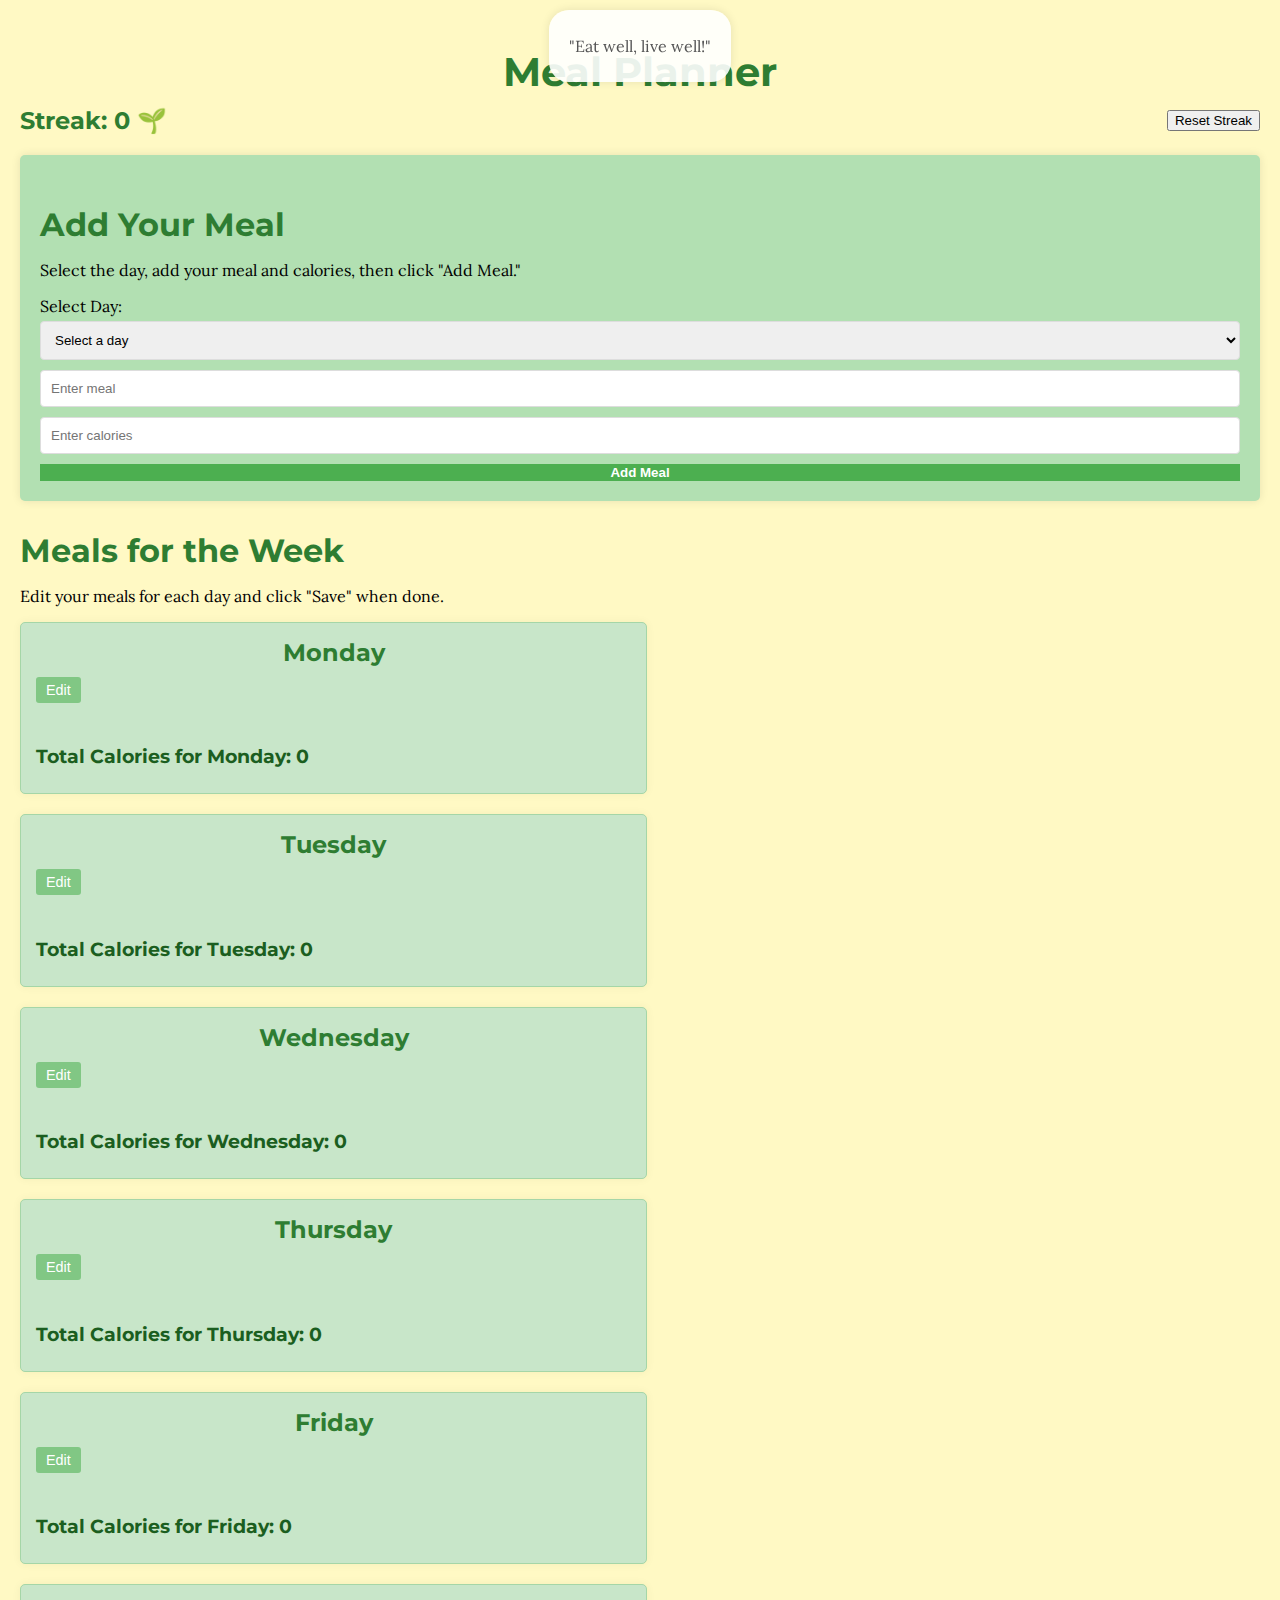
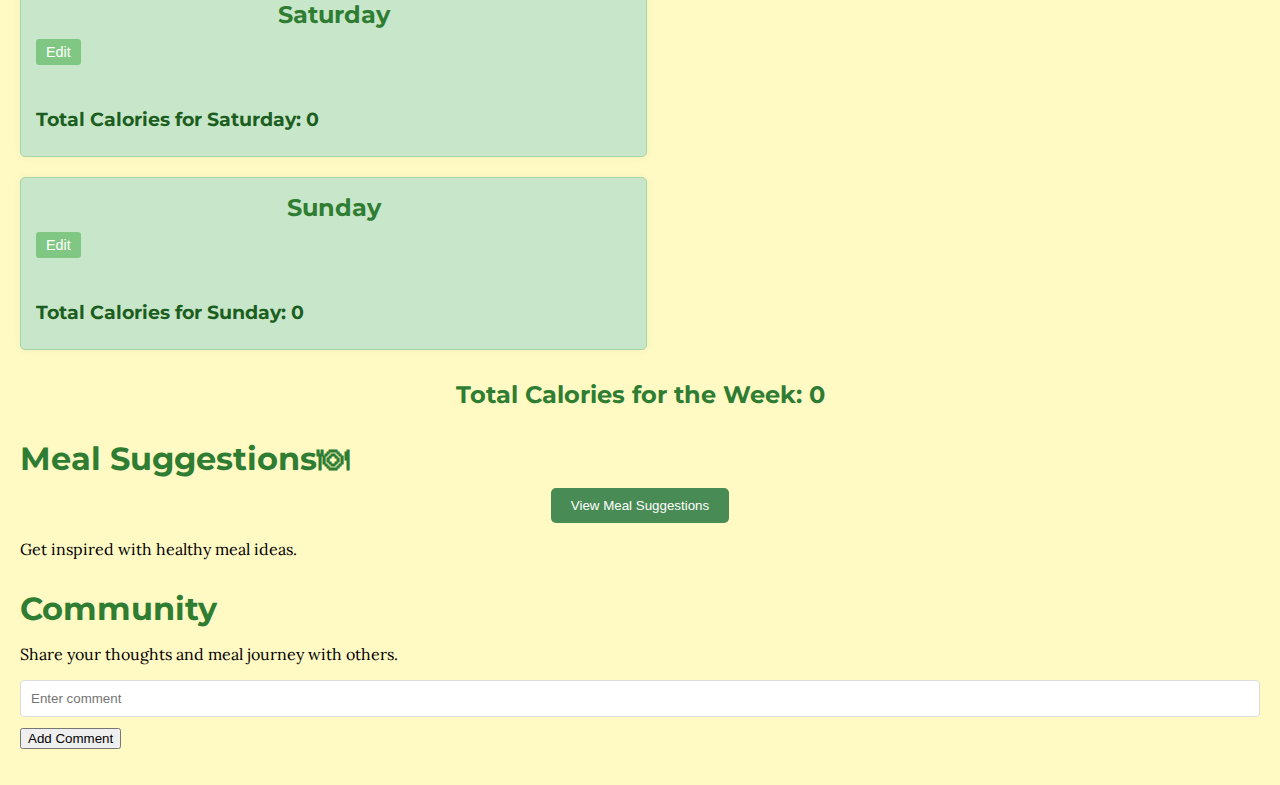
<file: Meal Planner Prototype/index.html>
<!DOCTYPE html>
<html lang="en">
<head>
    <meta charset="UTF-8">
    <meta name="viewport" content="width=device-width, initial-scale=1.0">
    <title>Meal Planner</title>
    <link rel="stylesheet" href="style.css">
    <link href="https://fonts.googleapis.com/css2?family=Lora:wght@400&family=Montserrat:wght@500&display=swap" rel="stylesheet">
</head>
<body>
    <!-- Motivational Quote Section -->
    <div id="motivational-quote-container">
        <p id="motivational-quote">"Eat well, live well!"</p>
    </div>

    

    <h1>Meal Planner</h1>

    <div class="streak-section">
        <h3>Streak: <span id="streak-count">0 🌱</span></h3>
        <button id="reset-streak-button">Reset Streak</button>
    </div>

    <!-- Meal Input Section -->
    <div class="meal-input-section">
        <h2>Add Your Meal</h2>
        <p class="subtitle">Select the day, add your meal and calories, then click "Add Meal."</p>
        <form id="meal-form">
            <label for="day-select">Select Day:</label>
            <select id="day-select" required>
                <option value="">Select a day</option>
                <option value="Monday">Monday</option>
                <option value="Tuesday">Tuesday</option>
                <option value="Wednesday">Wednesday</option>
                <option value="Thursday">Thursday</option>
                <option value="Friday">Friday</option>
                <option value="Saturday">Saturday</option>
                <option value="Sunday">Sunday</option>
            </select>
            <input type="text" id="meal-input" placeholder="Enter meal" required>
            <input type="number" id="calorie-input" placeholder="Enter calories" required>
            <button type="submit" id="add-meal-button">Add Meal</button>
        </form>
    </div>

    <!-- Meal Display Section for Each Day -->
    <h2>Meals for the Week</h2>
    <p class="subtitle">Edit your meals for each day and click "Save" when done.</p>
    <div id="weekly-meal-plan">
        <!-- Repeat this block for each day of the week -->
        <div class="day" id="monday">
            <h3>Monday</h3>
            <div class="edit-save-buttons">
                <button class="toggle-edit-button" onclick="toggleEdit('monday')">Edit</button>
                <button class="save-button" id="monday-save-button" style="display: none;" onclick="saveMeals('monday')">Save</button>
            </div>
            <ul class="day-meal-list" id="monday-meals"></ul>
            <h4>Total Calories for Monday: <span class="day-calorie-count" id="monday-calories">0</span></h4>
        </div>

        <!-- Repeat the above div block for Tuesday through Sunday -->
        <div class="day" id="tuesday">
            <h3>Tuesday</h3>
            <div class="edit-save-buttons">
                <button class="toggle-edit-button" onclick="toggleEdit('tuesday')">Edit</button>
                <button class="save-button" id="tuesday-save-button" style="display: none;" onclick="saveMeals('tuesday')">Save</button>
            </div>
            <ul class="day-meal-list" id="tuesday-meals"></ul>
            <h4>Total Calories for Tuesday: <span class="day-calorie-count" id="tuesday-calories">0</span></h4>
        </div>

        <div class="day" id="wednesday">
            <h3>Wednesday</h3>
            <div class="edit-save-buttons">
                <button class="toggle-edit-button" onclick="toggleEdit('wednesday')">Edit</button>
                <button class="save-button" id="wednesday-save-button" style="display: none;" onclick="saveMeals('wednesday')">Save</button>
            </div>
            <ul class="day-meal-list" id="wednesday-meals"></ul>
            <h4>Total Calories for Wednesday: <span class="day-calorie-count" id="wednesday-calories">0</span></h4>
        </div>

        <div class="day" id="thursday">
            <h3>Thursday</h3>
            <div class="edit-save-buttons">
                <button class="toggle-edit-button" onclick="toggleEdit('thursday')">Edit</button>
                <button class="save-button" id="thursday-save-button" style="display: none;" onclick="saveMeals('thursday')">Save</button>
            </div>
            <ul class="day-meal-list" id="thursday-meals"></ul>
            <h4>Total Calories for Thursday: <span class="day-calorie-count" id="thursday-calories">0</span></h4>
        </div>

        <div class="day" id="friday">
            <h3>Friday</h3>
            <div class="edit-save-buttons">
                <button class="toggle-edit-button" onclick="toggleEdit('friday')">Edit</button>
                <button class="save-button" id="friday-save-button" style="display: none;" onclick="saveMeals('friday')">Save</button>
            </div>
            <ul class="day-meal-list" id="friday-meals"></ul>
            <h4>Total Calories for Friday: <span class="day-calorie-count" id="friday-calories">0</span></h4>
        </div>

        <div class="day" id="saturday">
            <h3>Saturday</h3>
            <div class="edit-save-buttons">
                <button class="toggle-edit-button" onclick="toggleEdit('saturday')">Edit</button>
                <button class="save-button" id="saturday-save-button" style="display: none;" onclick="saveMeals('saturday')">Save</button>
            </div>
            <ul class="day-meal-list" id="saturday-meals"></ul>
            <h4>Total Calories for Saturday: <span class="day-calorie-count" id="saturday-calories">0</span></h4>
        </div>

        <div class="day" id="sunday">
            <h3>Sunday</h3>
            <div class="edit-save-buttons">
                <button class="toggle-edit-button" onclick="toggleEdit('sunday')">Edit</button>
                <button class="save-button" id="sunday-save-button" style="display: none;" onclick="saveMeals('sunday')">Save</button>
            </div>
            <ul class="day-meal-list" id="sunday-meals"></ul>
            <h4>Total Calories for Sunday: <span class="day-calorie-count" id="sunday-calories">0</span></h4>
        </div>
    </div>

    <!-- Total Calories for the Week -->
    <h3>Total Calories for the Week: <span id="calorie-count">0</span></h3>

    <!-- Suggestions Section -->
    <h2>Meal Suggestions🍽</h2>

        <button onclick="window.location.href='suggestions.html'" id="view-suggestions-btn">View Meal Suggestions</button>
    </div>

    <p class="subtitle">Get inspired with healthy meal ideas.</p>

    <!-- Community Comments Section -->
    <h2>Community</h2>
    <p class="subtitle">Share your thoughts and meal journey with others.</p>
    <form id="comment-form">
        <input type="text" id="comment-input" placeholder="Enter comment" maxlength="200" required>
        <button type="submit">Add Comment</button>
    </form>
    <ul id="comment-list"></ul>

    <script src="script.js"></script>
</body>
</html>
</file>
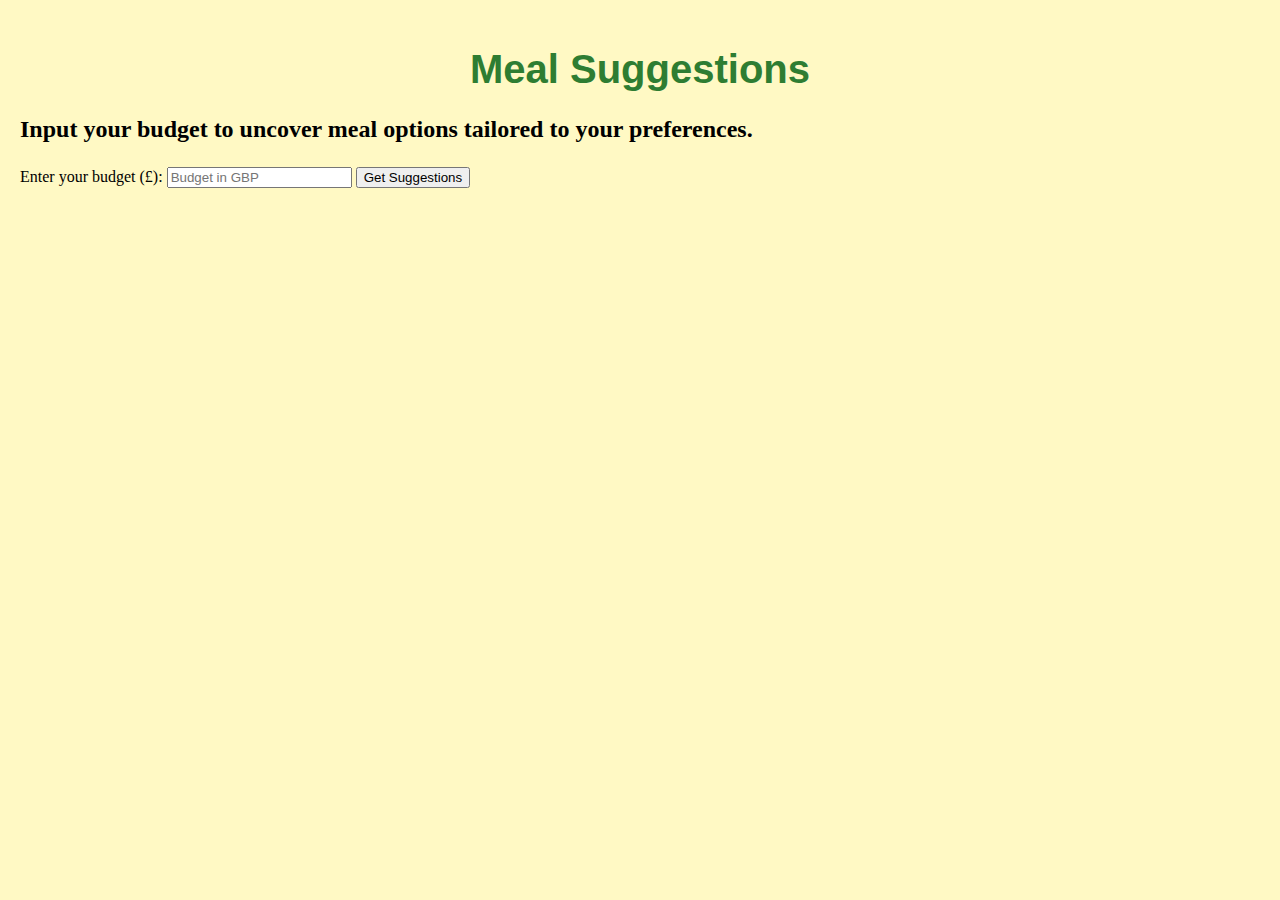
<file: Meal Planner Prototype/suggestions.html>
<!DOCTYPE html>
<html lang="en">
<head>
    <meta charset="UTF-8">
    <meta name="viewport" content="width=device-width, initial-scale=1.0">
    <title>Meal Suggestions🍽</title>
    <link rel="stylesheet" href="style.css">
</head>
<body>
    <h1>Meal Suggestions</h1>
    <p class="subtitle" style="font-size: 1.5em; font-weight: bold;">Input your budget to uncover meal options tailored to your preferences.</p>

    <form id="suggestion-form">
        <label for="budget-input">Enter your budget (£):</label>
        <input type="number" id="budget-input" placeholder="Budget in GBP" required>
        <button type="submit">Get Suggestions</button>
    </form>

    <div id="suggestion-results">
        <!-- Suggestions will be displayed here -->
    </div>

    <script src="suggestions.js"></script>
</body>
</html>
</file>
<file: Meal Planner Prototype/style.css>
/* General Styles */
body {
    font-family: 'Lora', serif; /* Body font */
    background-color: #fff9c4; /* Soft yellow background */
    margin: 0;
    padding: 20px;
}

h1, h2, h3, h4 {
    color: #2e7d32; /* Dark green for headings */
    font-family: 'Montserrat', sans-serif; /* Heading font */
    margin-bottom: 10px;
}

h1 {
    text-align: center;
    font-size: 2.5em;
}

h2 {
    font-size: 2em;
    margin-top: 30px;
}

h3 {
    font-size: 1.75em;
}

h4 {
    font-size: 1.2em;
    color: #1b5e20; /* Slightly darker green for sub-headings */
}

/* Motivational Quote Section */
#motivational-quote-container {
    position: fixed;
    top: 10px;
    left: 50%;
    transform: translateX(-50%);
    background: rgba(255, 255, 255, 0.9);
    padding: 10px 20px;
    border-radius: 20px;
    box-shadow: 0 0 10px rgba(0, 0, 0, 0.1);
    font-family: 'Lora', serif;
    font-size: 1em;
    color: #555;
    transition: opacity 1s ease-in-out;
    opacity: 1;
    z-index: 1000;
}

#motivational-quote-container.fade-out {
    opacity: 0;
}

/* Streak Section */
.streak-section {
    display: flex;
    justify-content: space-between;
    align-items: center;
    margin-bottom: 20px;
}

.streak-section h3 {
    margin: 0;
}

/* Meal Input Section */
.meal-input-section {
    background: #b2e0b2; /* Light green form background */
    padding: 20px;
    border-radius: 5px;
    box-shadow: 0 0 10px rgba(0, 0, 0, 0.1);
    margin-bottom: 20px;
}

.meal-input-section form {
    display: flex;
    flex-direction: column;
    align-items: flex-start;
}

.meal-input-section label {
    margin-bottom: 5px;
}

.meal-input-section select,
.meal-input-section input[type="text"],
.meal-input-section input[type="number"] {
    width: 100%;
    padding: 10px;
    margin-bottom: 10px;
    border: 1px solid #ddd;
    border-radius: 4px;
    box-sizing: border-box;
}

.meal-input-section button {
    width: 100%;
    background-color: #4CAF50; /* Medium green button */
    color: white;
    border: none;
    cursor: pointer;
    font-weight: bold;
    transition: background-color 0.3s;
}

.meal-input-section button:hover {
    background-color: #2e7d32; /* Darker green on hover */
}

/* Weekly Meal Plan */
#weekly-meal-plan {
    display: flex;
    flex-wrap: wrap;
    gap: 20px;
    justify-content: space-between;
}

.day {
    background: #c8e6c9; /* Slightly different light green for day sections */
    border: 1px solid #a5d6a7;
    border-radius: 5px;
    padding: 15px;
    width: 48%; /* Two columns layout */
    box-shadow: 0 0 10px rgba(0, 0, 0, 0.05);
}

.day h3 {
    margin-top: 0;
}

.edit-save-buttons {
    display: flex;
    gap: 10px;
    margin-bottom: 10px;
}

.edit-save-buttons button {
    padding: 5px 10px;
    font-size: 0.9em;
    background-color: #81c784; /* Lighter green */
    color: white;
    border: none;
    border-radius: 3px;
    cursor: pointer;
    transition: background-color 0.3s;
}

.edit-save-buttons button:hover {
    background-color: #66bb6a; /* Darker green on hover */
}

.save-button {
    background-color: #388e3c; /* Darker green for save button */
}

.day-meal-list {
    list-style-type: none;
    padding-left: 0;
    max-height: 200px;
    overflow-y: auto;
    margin-bottom: 10px;
}

.day-meal-list li {
    background: #ffffff; /* White list item background */
    margin: 5px 0;
    padding: 10px;
    border-radius: 4px;
    box-shadow: 0 0 5px rgba(0, 0, 0, 0.05);
    display: flex;
    justify-content: space-between;
    align-items: center;
}

.day-meal-list li button {
    background-color: #e57373; /* Red delete button */
    border: none;
    color: white;
    padding: 5px 8px;
    border-radius: 3px;
    cursor: pointer;
    font-size: 0.8em;
    transition: background-color 0.3s;
}

.day-meal-list li button:hover {
    background-color: #d32f2f; /* Darker red on hover */
}

.day-calorie-count {
    font-weight: bold;
}

/* Total Calories Section */
h3 {
    text-align: center;
    margin-top: 30px;
    font-size: 1.5em;
    color: #2e7d32;
}

/* Suggestions Section */
h2 + button {
    display: block;
    margin: 10px auto;
    padding: 10px 20px;
    background-color: #498b54; /* green button for suggestions */
    color: white;
    border: none;
    border-radius: 5px;
    cursor: pointer;
    transition: background-color 0.3s;
}

h2 + button:hover {
    background-color: #2f6b2f; /* Darker green to on hover */
}

/* Community Comments Section */
#comment-section {
    margin-top: 30px;
}

#comment-section form {
    display: flex;
    flex-direction: column;
    align-items: flex-start;
}

#comment-input {
    width: 100%;
    padding: 10px;
    margin-bottom: 10px;
    border: 1px solid #ddd;
    border-radius: 4px;
    box-sizing: border-box;
}

#comment-section button {
    background-color: #ff9800; /* Orange button for comments */
    color: white;
    border: none;
    cursor: pointer;
    font-weight: bold;
    transition: background-color 0.3s;
}

#comment-section button:hover {
    background-color: #f57c00; /* Darker orange on hover */
}

#comment-list {
    list-style-type: none;
    padding-left: 0;
    margin-top: 10px;
}

#comment-list li {
    background: #ffe0b2; /* Light orange background for comments */
    margin: 5px 0;
    padding: 10px;
    border-radius: 4px;
    box-shadow: 0 0 5px rgba(0, 0, 0, 0.05);
}

/* Motivational Quote Styles */
#motivational-quote-container {
    position: fixed;
    top: 10px;
    left: 50%;
    transform: translateX(-50%);
    background: rgba(255, 255, 255, 0.9);
    padding: 10px 20px;
    border-radius: 20px;
    box-shadow: 0 0 10px rgba(0, 0, 0, 0.1);
    font-family: 'Lora', serif;
    font-size: 1em;
    color: #555;
    transition: opacity 1s ease-in-out;
    opacity: 1;
    z-index: 1000;
}

#motivational-quote-container.fade-out {
    opacity: 0;
}

/* Buttons within Meal Items */
.edit-button {
    background-color: #4FC3F7; /* Light blue for edit button */
}

.edit-button:hover {
    background-color: #039BE5; /* Darker blue on hover */
}

.delete-button {
    background-color: #e57373; /* Red delete button */
}

.delete-button:hover {
    background-color: #d32f2f; /* Darker red on hover */
}

/* Responsive Design */
@media (max-width: 768px) {
    #weekly-meal-plan {
        flex-direction: column;
    }

    .day {
        width: 100%;
    }
}
</file>
